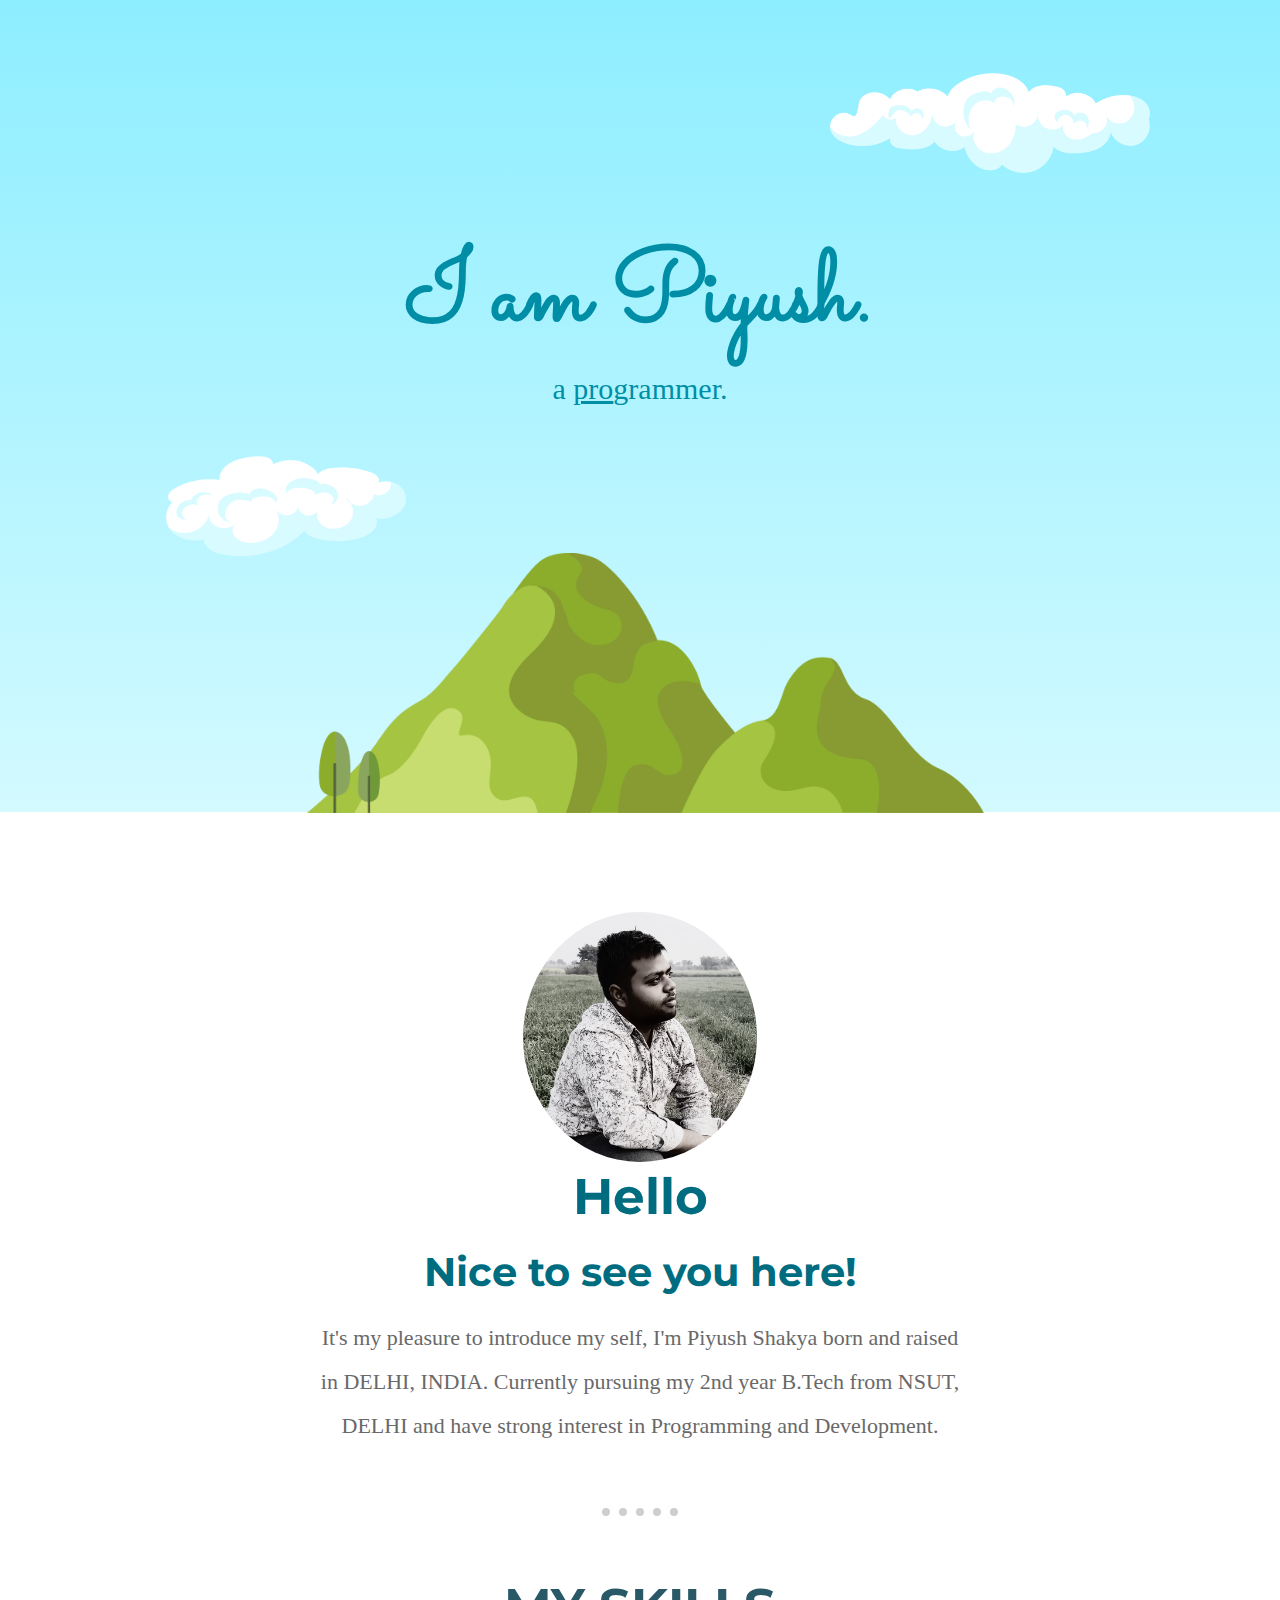
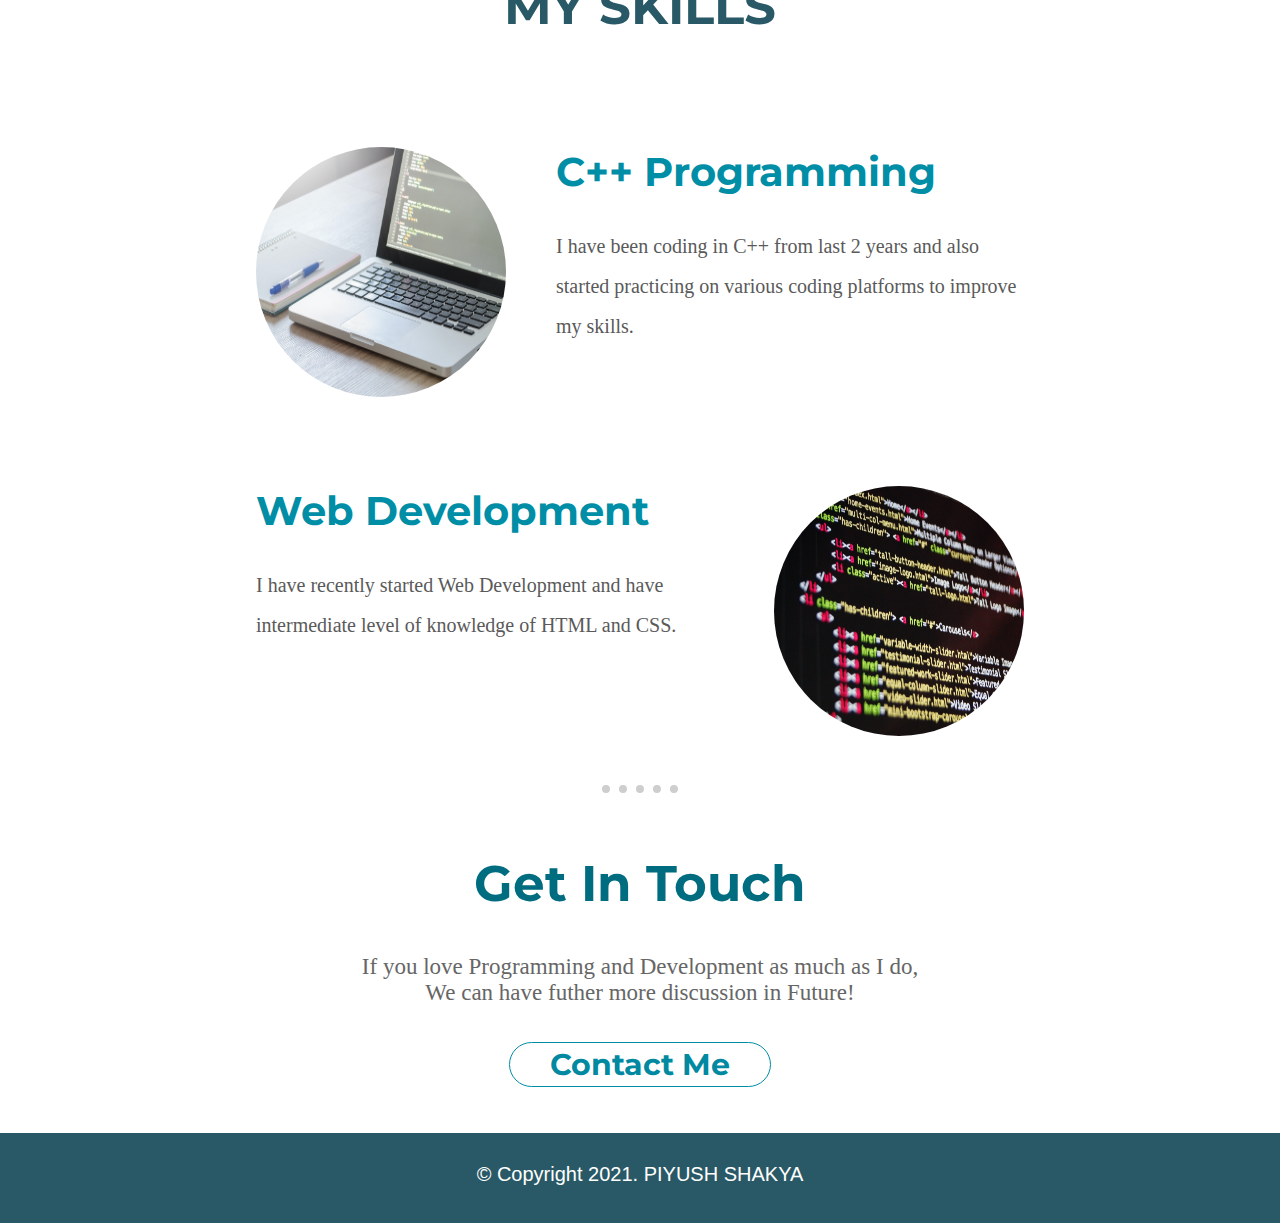
<file: index.html>
<!DOCTYPE html>
<html>
    <head>
        <meta charset="utf-8">
        <link rel="stylesheet" href="css/style.css">
        <link rel="preconnect" href="https://fonts.gstatic.com">
        <link href="https://fonts.googleapis.com/css2?family=Montserrat:wght@100&family=Sacramento&display=swap" rel="stylesheet">
        <link rel="icon" href="img/favicon.ico">
        <title>Piyush Shakya</title>
    </head>
    
    <body>
        <div class="top-container">
            <img class="upper-cloud" src="img/big cloud.png" alt="cloud">
            <h1>I am Piyush.</h1>
            <p>a <span class="pro">pro</span>grammer.</p>
            <img class ="lower-cloud" src="img/small cloud.png" alt="cloud">
            <img class ="mountain" src="img/mountain.png" alt="">
        </div>

        <div class="middle-container">
            <div class="profile">
                <img src="img/profile.jpg" alt="profile">
                <h1>Hello</h1>
                <h4>Nice to see you here!</h4>
                <p>It's my pleasure to introduce my self, I'm Piyush Shakya born and raised in DELHI, INDIA. Currently pursuing my 2nd year B.Tech from NSUT, DELHI and have strong interest in Programming and Development.</p>
            </div>
            <hr>
            <div class="mySkills">
                <h1>MY SKILLS</h1>
                <div class="myskills-row">
                    <img class="cpp-img" src="img/pc.jpg">
                    <h3>C++ Programming</h3>
                    <p>
                        I have been coding in C++ from last 2 years and also started practicing on various 
                        coding platforms to improve my skills.
                    </p>
                </div>

                <div class="myskills-row">
                    <img class="webd-img" src="img/web d.jpg">
                    <h3>Web Development</h3>
                    <p>
                        I have recently started Web Development and have intermediate 
                        level of knowledge of HTML and CSS.
                    </p>
                </div>
            </div>
            <hr>
            <div class="contact">
                <h1>Get In Touch</h1>
                <p>If you love Programming and Development as much as I do, <br>We can have futher more discussion in Future!</p>
                <a class="contact-btn" href="contact.html">Contact Me</a>
            </div>
        </div>

        <div class="bottom-container">
            <p>&copy Copyright 2021. PIYUSH SHAKYA</p>
        </div>

    </body>
</html>
</file>
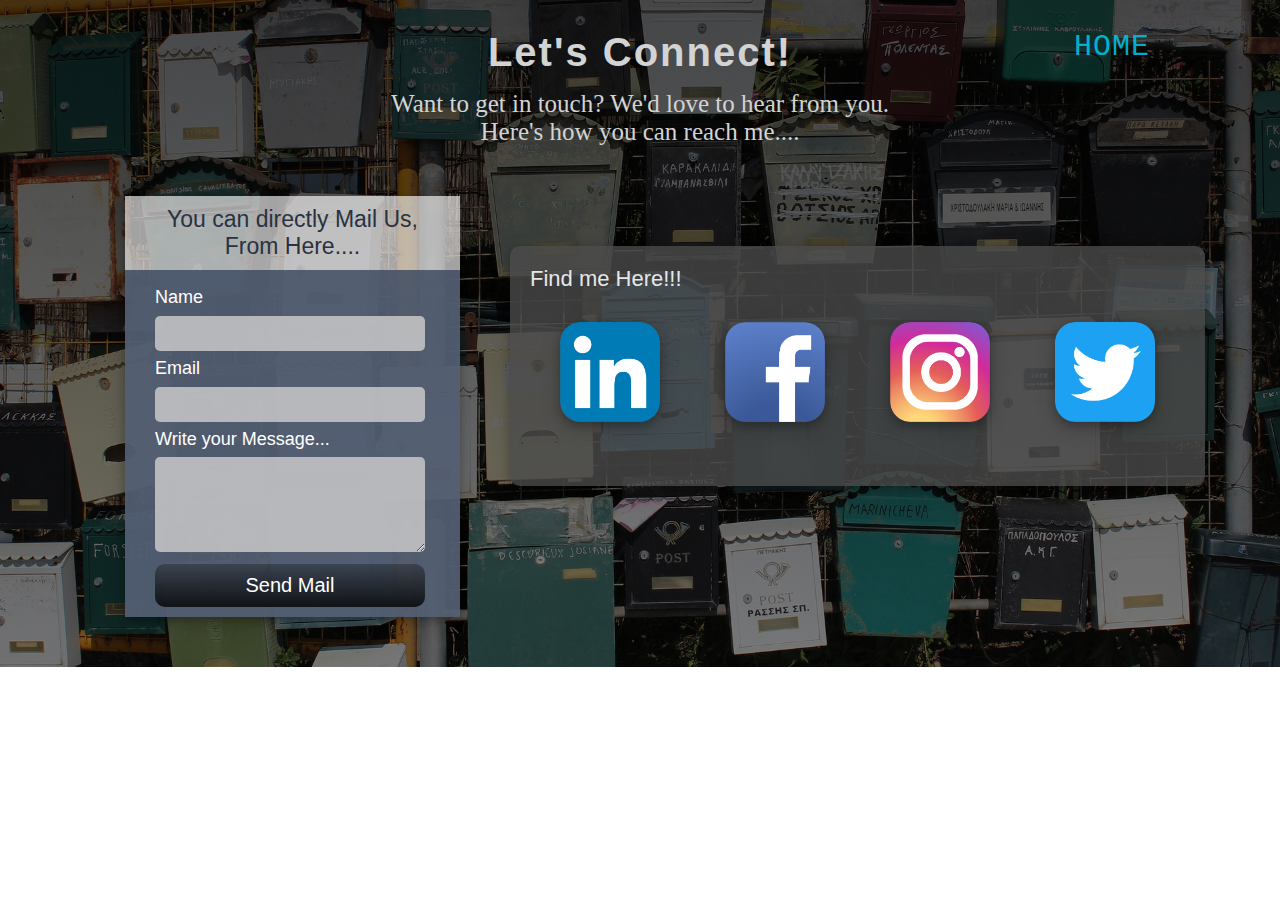
<file: contact.html>
<!DOCTYPE html>
<html>
    <head>
        <meta charset="utf-8">
        <link rel="stylesheet" href="css/style.css">
        <link rel="icon" href="img/favicon.ico">
        <title>Piyush Shakya</title>
    </head>
    <body>
        <div class="con">
            <!-- <img src="img/contactBG.jpg" alt="Background Image"> -->
            <a class ="home-btn" href="index.html">HOME</a>
            <h1>Let's Connect!</h1>
            <p>Want to get in touch? We'd love to hear from you.<br>Here's how you can reach me....</p>
            <div class="content">
                <div class = "column">
                    <p>You can directly Mail Us,<br>From Here....</p>
                    <div class="form">
                        <form action="mailto:piyushshakya51@gmail.com" method="POST" enctype="text/plain">
                            <label for = "name" >Name</label><br>
                            <input class="input" type="text" id="name" name="Name "><br>
                            <label for="email">Email</label><br>
                            <input class="input" type="email" id="email" name="Email"><br>
                            <label for="desc">Write your Message...</label><br>
                            <textarea class="input" id="desc" rows="5" name="Message" ></textarea>
                            <input type="submit" value="Send Mail" class="submit-btn">
                        </form>
                    </div>
                </div>
                <div class="col2">
                    <p>Find me Here!!!</p>
                    <a class="social" href="https://www.linkedin.com/in/piyush-s-0527a0119/"><img src="img/social media/linkedin.png"></a>
                    <a class="social" href="https://www.facebook.com/piyush.shakya.92"><img src="img/social media/facebook.png"></a>
                    <a class="social" href="https://www.instagram.com/piyush._shakya/"><img src="img/social media/instagram.png"></a>
                    <a class="social" href="https://twitter.com/piyushshakya51"><img src="img/social media/twitter.png"></a>
                </div>
            </div>
        </div>
    </body>
</html>
</file>
<file: css/style.css>
*{
    margin: 0;
}

.top-container{
    font: 50px 'Sacramento', cursive;
    color: #008ea7;
    background-color: rgb(160, 241, 255);
    background: linear-gradient(rgb(141, 238, 255), rgb(211, 250, 255));
    padding: 0 0 120px;
    text-align: center;
    position: relative;
}
/* .top-container h1{
    font: 50px 'Sacramento', cursive;
    color: #008ea7;
    font-weight: bold;
}*/
.top-container p{
    font: 30px cursive;
    color: #008ea7;
} 

.pro{
    text-decoration: underline;
}
img{
    height: 25%;
    width: 25%;
    display: inline-block;
}

.upper-cloud{
    height: 100px;
    position: relative;
    right: -350px;
    top: -27px;
    padding-top: 100px;
}

.lower-cloud{
    height: 100px;
    width: 240px;
    position: relative;
    right:10px;
    bottom:110px;
}
.mountain{
    position: relative;
    height: 260px;
    width: auto;
    top: 146.5px;
    left: -120px;
}

.middle-container{
    color: #006c80;
    padding-top: 100px;
    /* height: 700px; */
    width: 100%;
    font-family: 'Montserrat', sans-serif;
    text-align: center;
}

.profile{
    width: 50%;
    margin: auto;
}

.profile h1{
    font-size: 50px;
}

.profile h4{
    font-size: 40px;
    padding: 20px;
}

.profile p{
    font-family: Georgia, 'Times New Roman', Times, serif;
    font-size: 22px;
    color: #696969;
    line-height: 2;
}

.profile img{
    height: 250px;
    width: auto;
    border-radius: 50%;
}

hr{
    border-style: none;
    border-top-style:dotted;
    border-width: 8px;
    border-color: #cecece;
    width: 6%;
    margin: 60px auto;
}

/* .mySkills{
    padding: 10px;
} */

.mySkills h1{
    font-size: 50px;
    color: #295966;
    padding-bottom: 30px;
}

.mySkills h3{
    font-size: 40px;
    color: #008ea7;
    padding-bottom: 30px;
}

.mySkills p{
    color:rgb(90, 90, 90);
    font-size: 20px;
    /* font-weight: bold; */
    font-family:Georgia, 'Times New Roman', Times, serif;
    line-height: 2;
}

.myskills-row{
    width: 60%;
    margin: 80px auto;
    text-align: left;
    padding-bottom: 60px;
}

/* .myskills-row img{
    border-radius: 50%;
    height: 40%;
    width: 40%;
    float: left;
} */

.cpp-img{
    height: 250px;
    width: 250px;
    border-radius: 50%;
    float: left;
    margin-right: 50px;
}

.webd-img{
    height: 250px;
    width: 250px;
    border-radius: 50%;
    float: right;
    margin-left: 50px;
}

.contact{
    margin: 50px;
}
.contact h1{
    font-size: 50px;
    padding-bottom: 40px;
}

.contact p{
    color: rgb(102, 102, 102);
    font-size: 23px;
    font-family:Georgia, 'Times New Roman', Times, serif;
    padding-bottom: 40px;
}

.contact-btn{
    background-color: white;
    /* margin: 50px; */
    padding: 3px 40px;
    border: 1px solid #008ea7;
    text-decoration: none;
    color: #0089a1;
    border-radius: 60px;
    font-size: 30px;
    font-weight: bold;
    transition: 0.25s ease-in;
}

.contact-btn:hover{
    background-color: #5293a5;
    color: white;
}

.bottom-container{
    background-color:#295966;
    color:white;
    height: 60px;
    width: 100%;
    padding: 30px 0 0;
    text-align: center;
    font-family:'Gill Sans', 'Gill Sans MT', Calibri, 'Trebuchet MS', sans-serif;
    font-size: 20px;
}

/* contact page */

.con {
    background-image: linear-gradient(rgba(0, 0, 0, 0.7), rgba(0, 0, 0, 0.5)), url("../img/contactBG.jpg");
    /* width: 100%;
    height: auto; */
    /* url(../img/contactBG.jpg); */
    background-size: 100%;
    background-position: center;
    background-repeat: no-repeat;
    height: auto;
    color:#d3d3d3;
    text-align: center;
}
.home-btn{
    text-decoration: none;
    font-family: "Lucida Console", "Courier New", monospace;
    color: #00c4e7e3;
    font-size: 30px;
    display: block;
    right: 100px;
    padding: 30px;
    position:absolute;
    text-align: right;
    letter-spacing: 1px;
    transition: .2s ease-in;
}

.home-btn:hover{
    color: #00c4e798;
    transform: scale(1.1);
}
/* .con img{
    background-image: linear-gradient(rgba(236, 0, 0, 0.3), rgba(248, 103, 103, 0.1));
} */
.con h1{
    font-size:40px;
    padding: 30px 0 15px;
    letter-spacing: 2px;
    font-family: Arial, Helvetica, sans-serif;
    /* z-index: 2; */
}

.con p{
    /* padding: 30px; */
    font-size: 25px;
}

.content{
    display: inline-flex;
}

.column{
    text-align: left;
    color: black;
    font-size: 18px;
    font-family:sans-serif;
    background: #fffefea2;
    width: 335px;
    height: auto;
    margin: 50px;
    display: block;
    box-shadow: 0 4px 8px 0 rgba(0, 0, 0, 0.2), 0 6px 20px 0 rgba(0, 0, 0, 0.19);
}
.column p{
    font-size: 23px;
    color: rgb(41, 50, 66);
    padding: 10px;
    text-align: center;
}
.column .form{
    padding: 10px 30px;
    line-height: 35px;
    background-color: rgba(58, 71, 94, 0.815);
    color: rgb(255, 255, 255);
}

/* .column .form p{
    background-color: #8d8d8d;
} */

.column .form .input{
    width: 250px;
    padding: 10px;
    background-color: #cacacad5;
    border-radius: 5px;
    border: none;
}

.column .submit-btn{
    width: 270px;
    padding: 10px;
    border-radius: 10px;
    border: none;
    font-size: 20px;
    background: linear-gradient(rgba(8, 8, 8, 0.3), rgba(0, 0, 0, 0.8));
    color: rgba(255, 255, 255);
    transition: 0.3s ease-in;
}

.column .submit-btn:hover{
    background: linear-gradient(rgba(255, 255, 255, 0.3), rgba(202, 202, 202, 0.8));
    color: rgb(73, 73, 73);
}

.col2{
    text-align: left;
    color: rgb(231, 231, 231);
    font-size: 18px;
    font-family:sans-serif;
    background: #4b4b4bc9;
    border-radius: 10px;
    right: 200px;
    width: auto;
    padding: 20px;
    height: 200px;
    margin: 100px 0;
    box-shadow: 0 4px 8px 0 rgba(0, 0, 0, 0.2), 0 6px 20px 0 rgba(0, 0, 0, 0.19);
    /* display: block; */
}
.col2 p{
    font-size: 22px;
}

.col2 .social img{
    margin: 30px;
    height: 100px;
    width: 100px;
    border-radius: 20px;
    box-shadow: 0 4px 8px 0 rgba(0, 0, 0, 0.2), 0 6px 20px 0 rgba(0, 0, 0, 0.19);
    transition: transform 0.2s;
}

.col2 .social :hover{
    transform: scale(1.2);
}
::selection{
    background-color: #00a1bd79;
}
</file>
